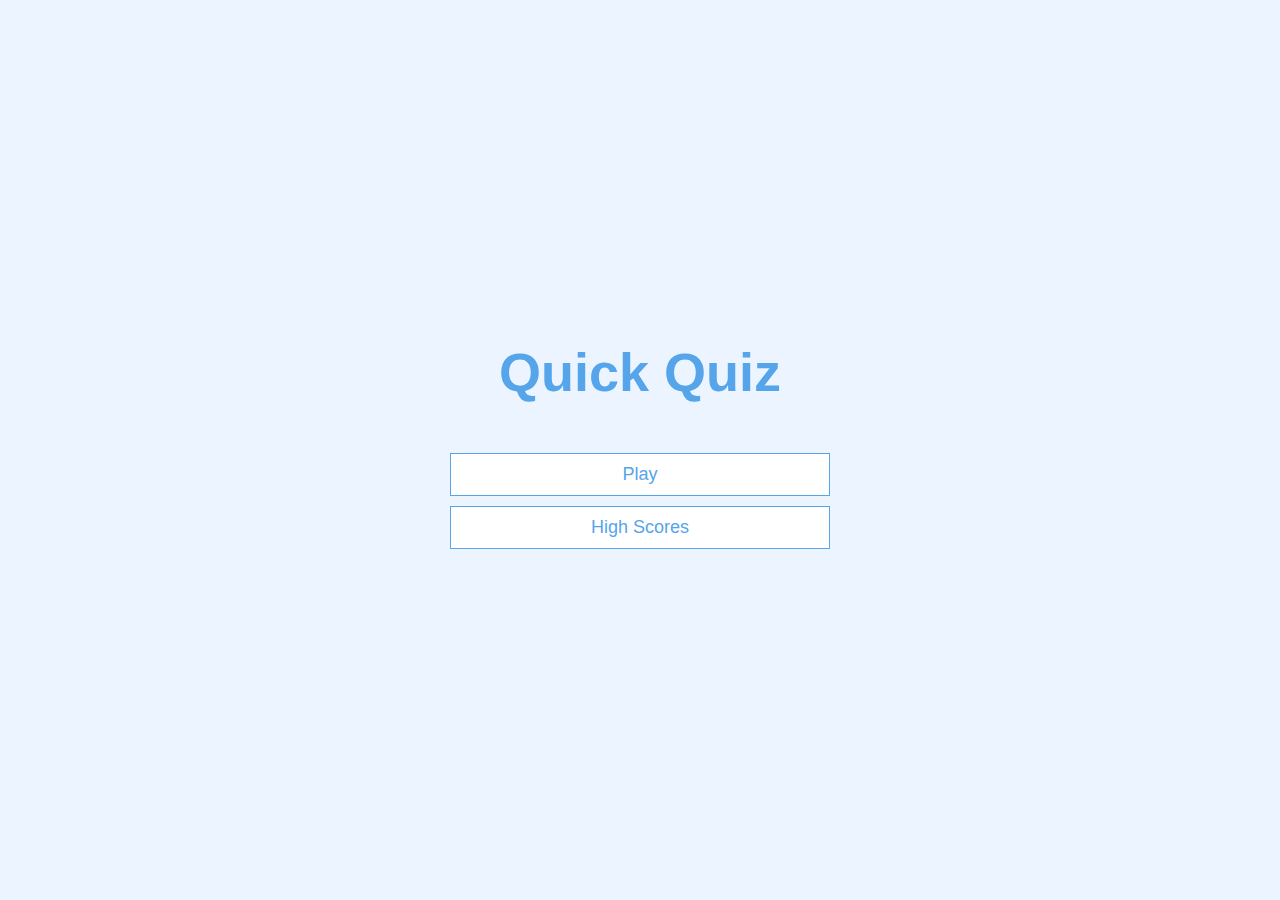
<file: index.html>
<!DOCTYPE html>
<html lang="en">
  <head>
    <meta charset="UTF-8" />
    <meta name="viewport" content="width=device-width, initial-scale=1.0" />
    <meta http-equiv="X-UA-Compatible" content="ie=edge" />
    <title>Quick Quiz</title>
    <link rel="stylesheet" href="app.css" />
    <script src="jquery.js"></script>
  </head>
  <body>
    <div class="container">
      <div id="home" class="flex-center flex-column">
        <h1>Quick Quiz</h1>
        <a class="btn" href="game.html">Play</a>
        <a class="btn" href="highscores.html">High Scores</a>
      </div>
    </div>
  </body>
</html>
</file>
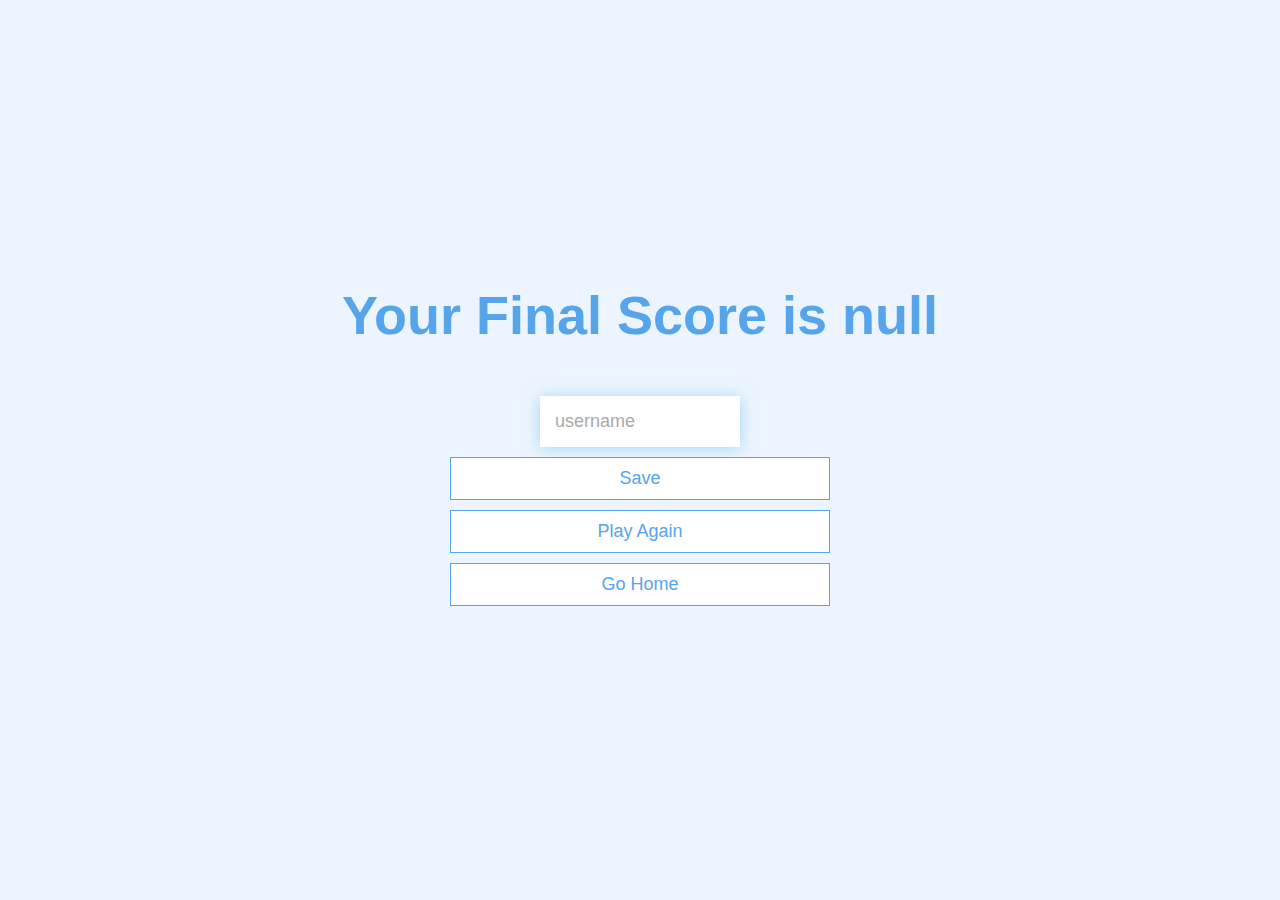
<file: end.html>
<!DOCTYPE html>
<html lang="en">
  <head>
    <meta charset="UTF-8" />
    <meta name="viewport" content="width=device-width, initial-scale=1.0" />
    <meta http-equiv="X-UA-Compatible" content="ie=edge" />
    <title>Congrats!</title>
    <link rel="stylesheet" href="app.css" />
  </head>
  <body>
    <div class="container">
      <div id="end" class="flex-center flex-column">
        <h1 id="finalScore"></h1>
        <form>
          <input type="text" name="username" id="username" placeholder="username" />
          <button type="submit" class="btn" id="saveScoreBtn" onclick="saveHighScore(event)" disabled > Save </button>
        </form>
        <a class="btn" href="game.html">Play Again</a>
        <a class="btn" href="index.html">Go Home</a>
      </div>
    </div>
    <script src="end.js"></script>
  </body>
</html>
</file>
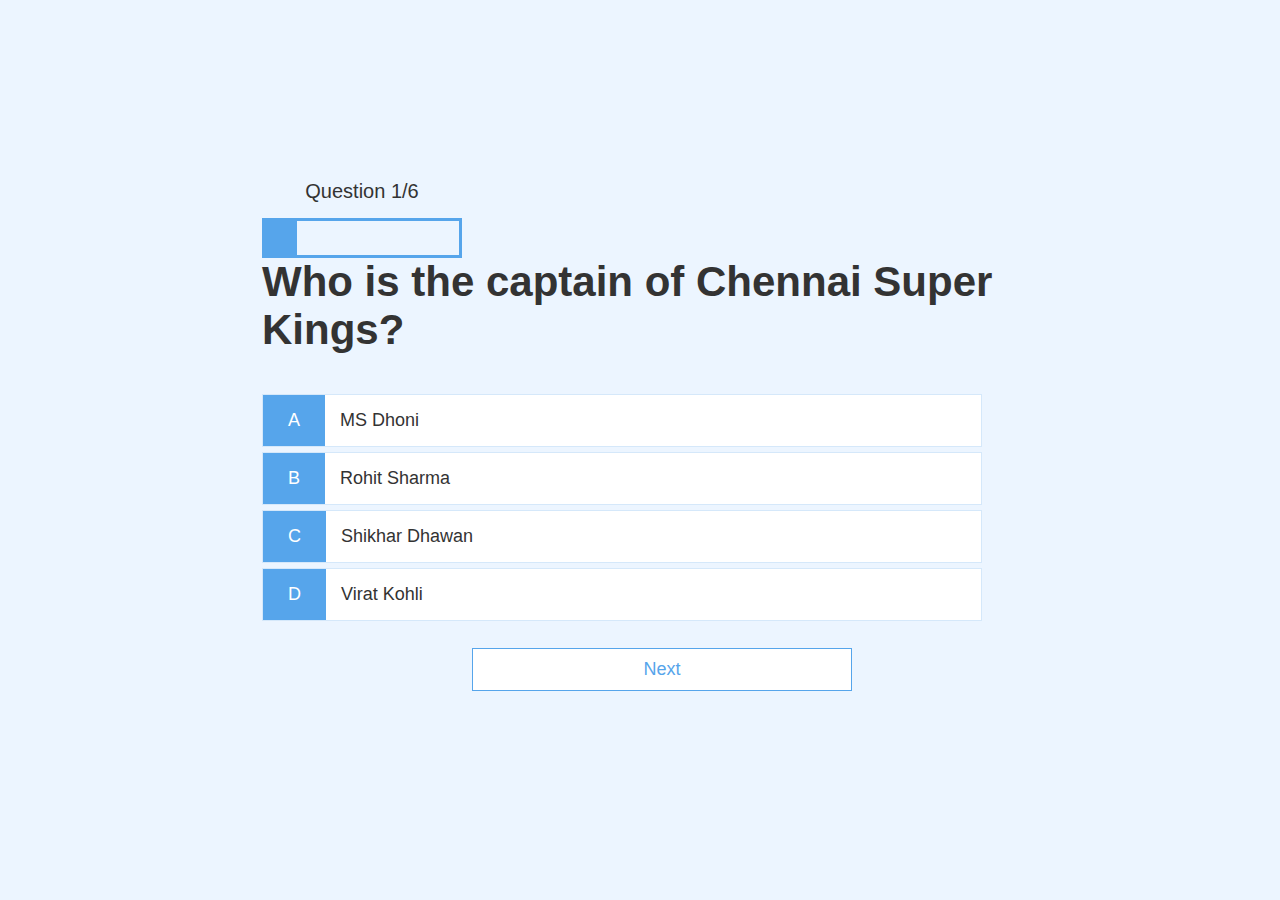
<file: game.html>
<!DOCTYPE html>
<html lang="en">
  <head>
    <meta charset="UTF-8" />
    <meta name="viewport" content="width=device-width, initial-scale=1.0" />
    <meta http-equiv="X-UA-Compatible" content="ie=edge" />
    <title>Quick Quiz - Play</title>
    <link rel="stylesheet" href="app.css" />
    <link rel="stylesheet" href="game.css" />
    <!-- <script src="jquery.js"></script> -->
    <script src="loadquestions.js"></script>
    <script src="apiquestions.js"></script>
  </head>
  <body>
    <div class="container">
      <div id="loader"></div>
      <div id="game" class="justify-center flex-column hidden">
        <table>
          <tr>
            <td>
              <div id="hud">
                <div id="hud-item">
                  <p id="progressText" class="hud-prefix">
                    Question
                  </p>
                  <div id="progressBar">
                    <div id="progressBarFull"></div>
                  </div>
                </div>
                <div id="hud-item" style="display : none">
                  <p class="hud-prefix">
                    Score
                  </p>
                  <h1 class="hud-main-text" id="score">
                    0
                  </h1>
                </div>
              </div>
              <h2 id="question"></h2>
              <div class="choice-container">
                <p class="choice-prefix">A</p>
                <p class="choice-text" data-number="1"></p>
              </div>
              <div class="choice-container">
                <p class="choice-prefix">B</p>
                <p class="choice-text" data-number="2"></p>
              </div>
              <div class="choice-container">
                <p class="choice-prefix">C</p>
                <p class="choice-text" data-number="3"></p>
              </div>
              <div class="choice-container">
                <p class="choice-prefix">D</p>
                <p class="choice-text" data-number="4"></p>
              </div>
            </td>
          </tr>
          <tr>
            <td style="display : flex" class="td-container">               
              <a class="next-btn" onclick="getNewQuestion()">Next</a>              
            </td>
          </tr>
        </table>
      </div>
    </div>
    <script src="game.js"></script>
  </body>
</html>
</file>
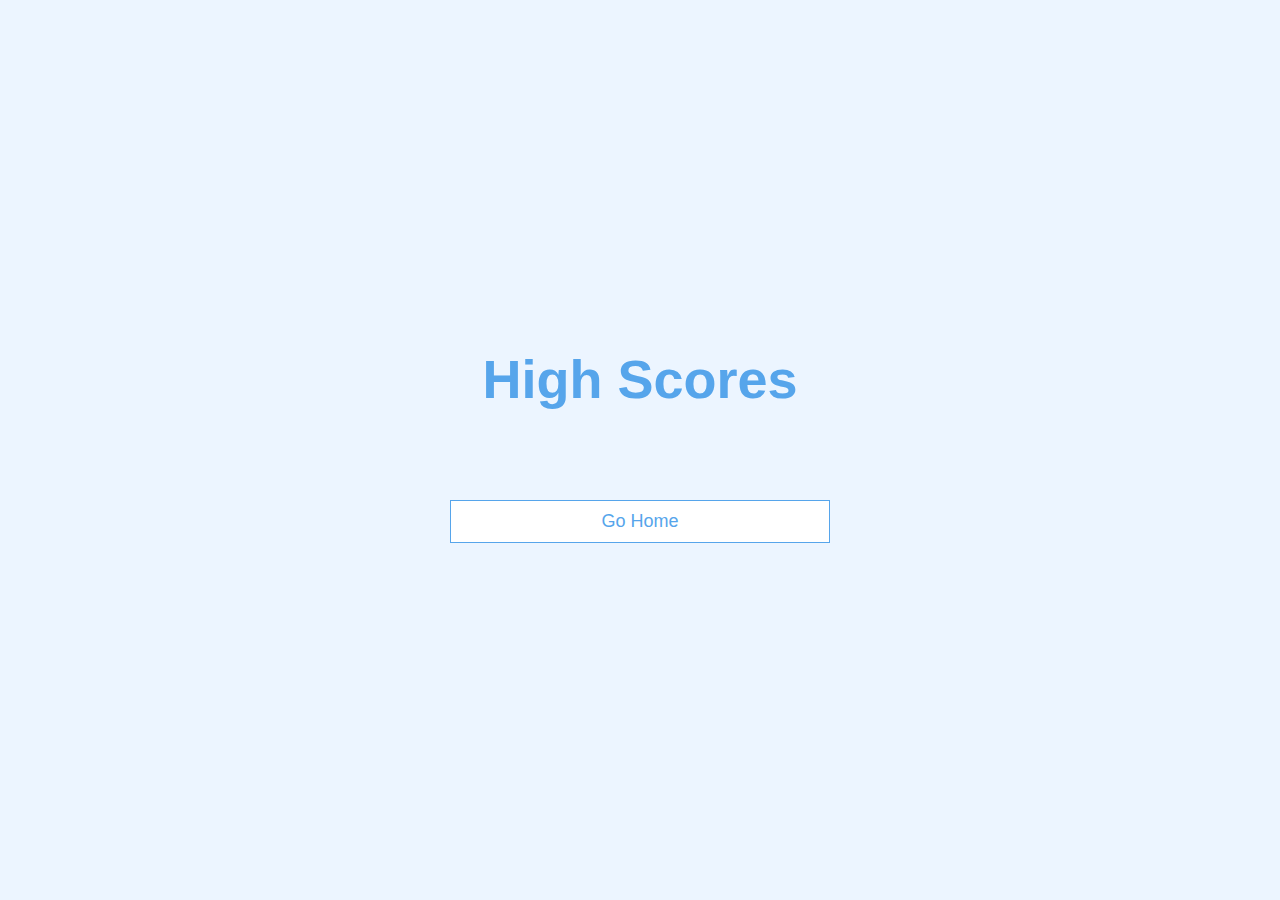
<file: highscores.html>
<!DOCTYPE html>
<html lang="en">
  <head>
    <meta charset="UTF-8" />
    <meta name="viewport" content="width=device-width, initial-scale=1.0" />
    <meta http-equiv="X-UA-Compatible" content="ie=edge" />
    <title>High Scores</title>
    <link rel="stylesheet" href="app.css" />
    <link rel="stylesheet" href="highscores.css" />
  </head>
  <body>
    <div class="container">
      <div id="highScores" class="flex-center flex-column">
        <h1 id="finalScore">High Scores</h1>
        <ul id="highScoresList"></ul>
        <a class="btn" href="index.html">Go Home</a>
      </div>
    </div>
    <script src="highscores.js"></script>
  </body>
</html>
</file>
<file: app.css>
:root {
  background-color: #ecf5ff;
  font-size: 62.5%;
}

* {
  box-sizing: border-box;
  font-family: Arial, Helvetica, sans-serif;
  margin: 0;
  padding: 0;
  color: #333;
}

h1,
h2,
h3,
h4 {
  margin-bottom: 1rem;
}

h1 {
  font-size: 5.4rem;
  color: #56a5eb;
  margin-bottom: 5rem;
}

h1 > span {
  font-size: 2.4rem;
  font-weight: 500;
}

h2 {
  font-size: 4.2rem;
  margin-bottom: 4rem;
  font-weight: 700;
}

h3 {
  font-size: 2.8rem;
  font-weight: 500;
}

/* UTILITIES */

.container {
  width: 100vw;
  height: 100vh;
  display: flex;
  justify-content: center;
  align-items: center;
  max-width: 80rem;
  margin: 0 auto;
  padding: 2rem;
}

.td-container {
  width: 100vw;
  /* height: 100vh; */
  display: flex;
  justify-content: center;
  align-items: center;
  max-width: 80rem;
  margin: 0 auto;
  padding: 2rem;
}

.container > * {
  width: 100%;
}

.flex-column {
  display: flex;
  flex-direction: column;
}

.flex-center {
  justify-content: center;
  align-items: center;
}

.justify-center {
  justify-content: center;
}

.text-center {
  text-align: center;
}

.hidden {
  display: none;
}

/* BUTTONS */
.btn, .next-btn {
  font-size: 1.8rem;
  padding: 1rem 0;
  width: 50%;
  text-align: center;
  border: 0.1rem solid #56a5eb;
  margin-bottom: 1rem;
  text-decoration: none;
  color: #56a5eb;
  background-color: white;
}

.btn:hover, .next-btn:hover {
  cursor: pointer;
  box-shadow: 0 0.4rem 1.4rem 0 rgba(86, 185, 235, 0.5);
  transform: translateY(-0.1rem);
  transition: transform 150ms;
}

.btn[disabled]:hover {
  cursor: not-allowed;
  box-shadow: none;
  transform: none;
}

/* FORMS */
form {
  width: 100%;
  display: flex;
  flex-direction: column;
  align-items: center;
}

input {
  margin-bottom: 1rem;
  width: 20rem;
  padding: 1.5rem;
  font-size: 1.8rem;
  border: none;
  box-shadow: 0 0.1rem 1.4rem 0 rgba(86, 185, 235, 0.5);
}

input::placeholder {
  color: #aaa;
}
</file>
<file: game.css>
.choice-container {
  display: flex;
  margin-bottom: 0.5rem;
  width: 90%;
  font-size: 1.8rem;
  border: 0.1rem solid rgb(86, 165, 235, 0.25);
  background-color: white;
}

.choice-container:hover {
  cursor: pointer;
  box-shadow: 0 0.4rem 1.4rem 0 rgba(86, 185, 235, 0.5);
  transform: translateY(-0.1rem);
  transition: transform 150ms;
}

.choice-prefix {
  padding: 1.5rem 2.5rem;
  background-color: #56a5eb;
  color: white;
}

.choice-text {
  padding: 1.5rem;
  width: 100%;
}

.correct, .incorrect {
  background-color: #28a745;
}

.incorrect1 {
  background-color: #dc3545;
}

/* HUD */

#hud {
  display: flex;
  justify-content: space-between;
}

.hud-prefix {
  text-align: center;
  font-size: 2rem;
}

.hud-main-text {
  text-align: center;
}

#progressBar {
  width: 20rem;
  height: 4rem;
  border: 0.3rem solid #56a5eb;
  margin-top: 1.5rem;
}

#progressBarFull {
  height: 3.4rem;
  background-color: #56a5eb;
  width: 0%;
}

/* LOADER */
#loader {
  border: 1.6rem solid white;
  border-radius: 50%;
  border-top: 1.6rem solid #56a5eb;
  width: 12rem;
  height: 12rem;
  animation: spin 2s linear infinite;
}

@keyframes spin {
  0% {
    transform: rotate(0deg);
  }
  100% {
    transform: rotate(360deg);
  }
}
</file>
<file: highscores.css>
#highScoresList {
  list-style: none;
  padding-left: 0;
  margin-bottom: 4rem;
}

.high-score {
  font-size: 2.8rem;
  margin-bottom: 0.5rem;
}

.high-score:hover {
  transform: scale(1.025);
}
</file>
